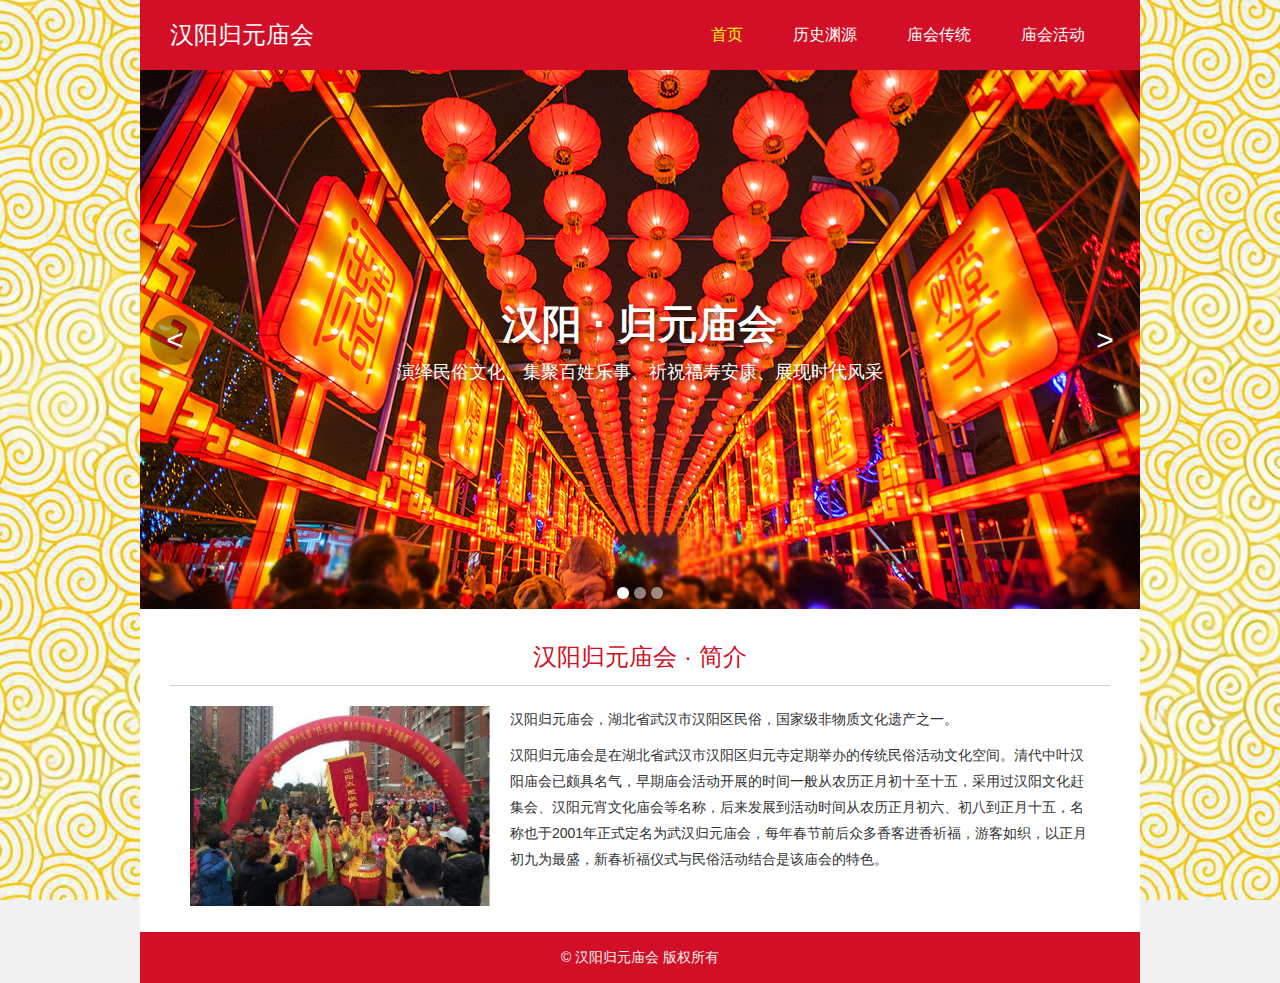
<file: 汉阳归元庙会4_2/index.html>
<!DOCTYPE html>
<html lang="en">
<head>
    <meta charset="UTF-8">
    <meta name="viewport" content="width=device-width, initial-scale=1.0">
    <title>汉阳归元庙会</title>
    <link rel="stylesheet" href="css/style.css">
</head>
<body>
    <div class="wrapper">
        <header>
            <a class="logo" href="index.html">
                汉阳归元庙会
            </a>
            <nav>
                <a class="current" href="index.html">首页</a>
                <a href="lsyy.html">历史渊源</a>
                <a href="mhct.html">庙会传统</a>
                <a href="mhhd.html">庙会活动</a>
            </nav>
        </header>
        
        <div class="container">
            <div class="banner">
                <div class="banner_txt">
                    <h1>汉阳 · 归元庙会</h1>
                    <p>演绎民俗文化、集聚百姓乐事、祈祝福寿安康、展现时代风采</p>
                </div>
                <div class="carousel-container">
                    <div class="carousel-track">
                        <div class="carousel-item">
                            <img src="images/banner01.jpg" alt="">
                        </div>
                        <div class="carousel-item">
                            <img src="images/banner02.jpg" alt="">
                        </div>
                        <div class="carousel-item">
                            <img src="images/banner03.jpg" alt="">
                        </div>
                    </div>
                    <!-- 指示器 -->
                    <div class="carousel-indicators"></div>
                    <!-- 导航箭头 -->
                    <div class="carousel-arrow arrow-prev">&lt;</div>
                    <div class="carousel-arrow arrow-next">&gt;</div>
                </div>
            </div>
        
            <div class="section intro_section">
                <div class="section_hd">
                    <h2>汉阳归元庙会 · 简介</h2>
                </div>
                <div class="section_bd">
                    <img class="lft_img" src="images/about.jpeg" alt="">
                    <p>汉阳归元庙会，湖北省武汉市汉阳区民俗，国家级非物质文化遗产之一。</p>
                    <p>汉阳归元庙会是在湖北省武汉市汉阳区归元寺定期举办的传统民俗活动文化空间。清代中叶汉阳庙会已颇具名气，早期庙会活动开展的时间一般从农历正月初十至十五，采用过汉阳文化赶集会、汉阳元宵文化庙会等名称，后来发展到活动时间从农历正月初六、初八到正月十五，名称也于2001年正式定名为武汉归元庙会，每年春节前后众多香客进香祈福，游客如织，以正月初九为最盛，新春祈福仪式与民俗活动结合是该庙会的特色。
                    </p>
        
                </div>
        
            </div>
        </div>
        
        <footer>
            <p>&copy; 汉阳归元庙会 版权所有</p>
        </footer>
    </div>
    
    <script src="js/carousel.js"></script>
    <script>
        window.onload = function () {
            // 初始化轮播图
            const carousel = new Carousel(document.querySelector('.carousel-container'));
        }
    </script>
</body>
</html>
</file>
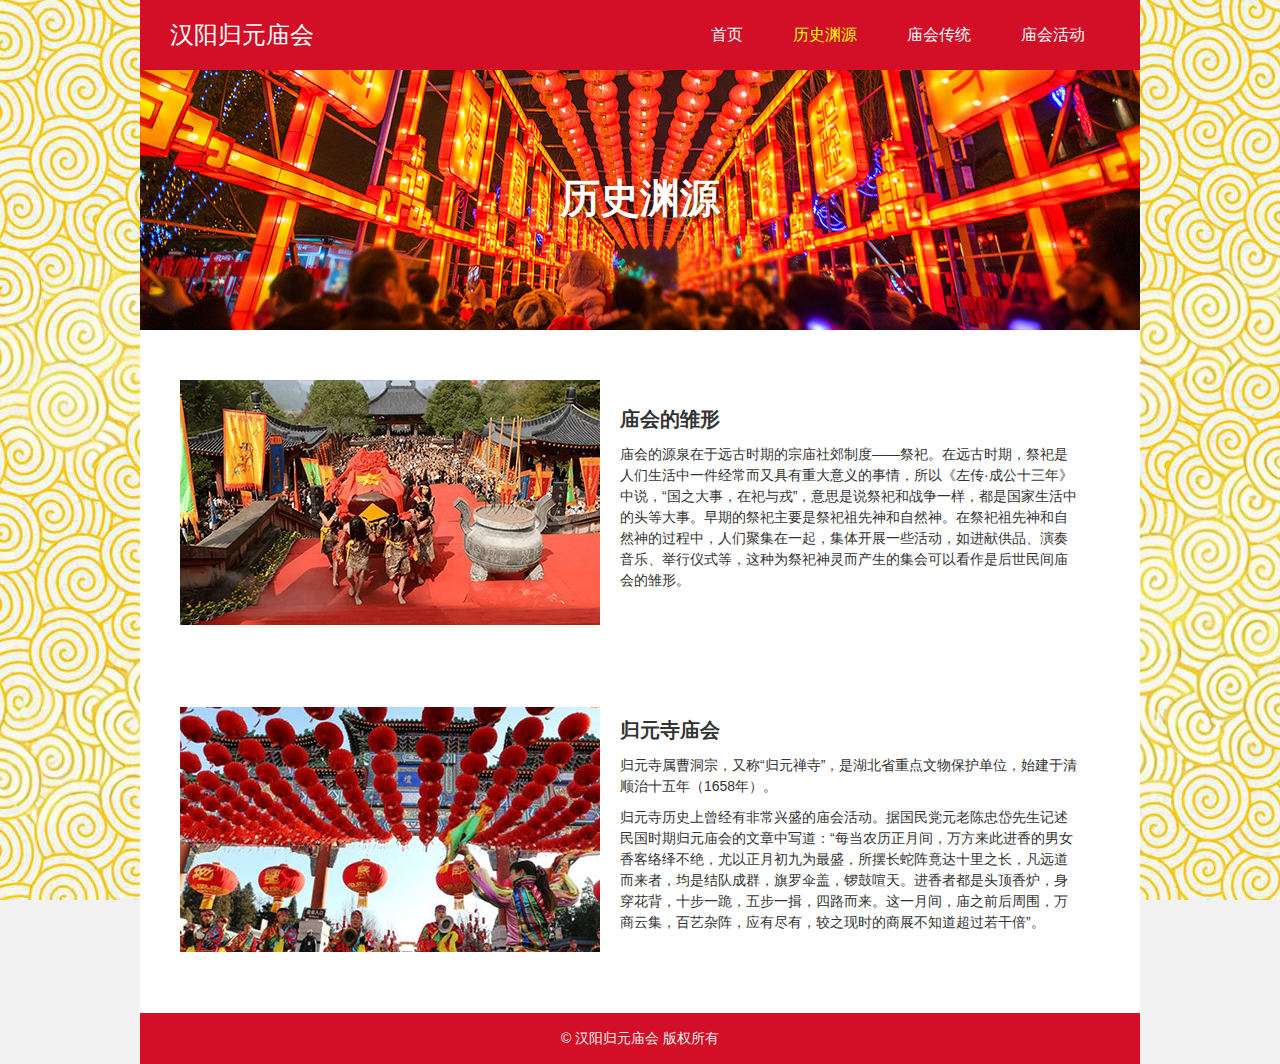
<file: 汉阳归元庙会4_2/lsyy.html>
<!DOCTYPE html>
<html lang="en">
<head>
    <meta charset="UTF-8">
    <meta name="viewport" content="width=device-width, initial-scale=1.0">
    <title>汉阳归元庙会</title>
    <link rel="stylesheet" href="css/style.css">
</head>
<body>
    <div class="wrapper">
        <header>
            <a class="logo" href="index.html">
                汉阳归元庙会
            </a>
            <nav>
                <a href="index.html">首页</a>
                <a class="current" href="lsyy.html">历史渊源</a>
                <a href="mhct.html">庙会传统</a>
                <a href="mhhd.html">庙会活动</a>
            </nav>
        </header>
        
        <div class="container page">
            <div class="banner">
                <div class="banner_txt">
                    <h2>历史渊源</h2>
                </div>
                <img src="images/banner_lsyy.jpg" alt="">
            </div>
        
            <div class="bar_intro">
                <img src="images/lsyy01.jpg" alt="">
                <div class="bar_txt">
                    <h3>庙会的雏形</h3>
                    <p>庙会的源泉在于远古时期的宗庙社郊制度——祭祀。在远古时期，祭祀是人们生活中一件经常而又具有重大意义的事情，所以《左传·成公十三年》中说，“国之大事，在祀与戎”，意思是说祭祀和战争一样，都是国家生活中的头等大事。早期的祭祀主要是祭祀祖先神和自然神。在祭祀祖先神和自然神的过程中，人们聚集在一起，集体开展一些活动，如进献供品、演奏音乐、举行仪式等，这种为祭祀神灵而产生的集会可以看作是后世民间庙会的雏形。
                    </p>
                </div>
            </div>
            <div class="bar_intro">
                <img src="images/lsyy02.jpg" alt="">
                <div class="bar_txt">
                    <h3>归元寺庙会</h3>
                    <p>归元寺属曹洞宗，又称“归元禅寺”，是湖北省重点文物保护单位，始建于清顺治十五年（1658年）。</p>
                    <p>归元寺历史上曾经有非常兴盛的庙会活动。据国民党元老陈忠岱先生记述民国时期归元庙会的文章中写道：“每当农历正月间，万方来此进香的男女香客络绎不绝，尤以正月初九为最盛，所摆长蛇阵竟达十里之长，凡远道而来者，均是结队成群，旗罗伞盖，锣鼓喧天。进香者都是头顶香炉，身穿花背，十步一跪，五步一揖，四路而来。这一月间，庙之前后周围，万商云集，百艺杂阵，应有尽有，较之现时的商展不知道超过若干倍”。
                    </p>
                </div>
            </div>
        </div>
        
        <footer>
            <p>&copy; 汉阳归元庙会 版权所有</p>
        </footer>
    </div>
</body>
</html>
</file>
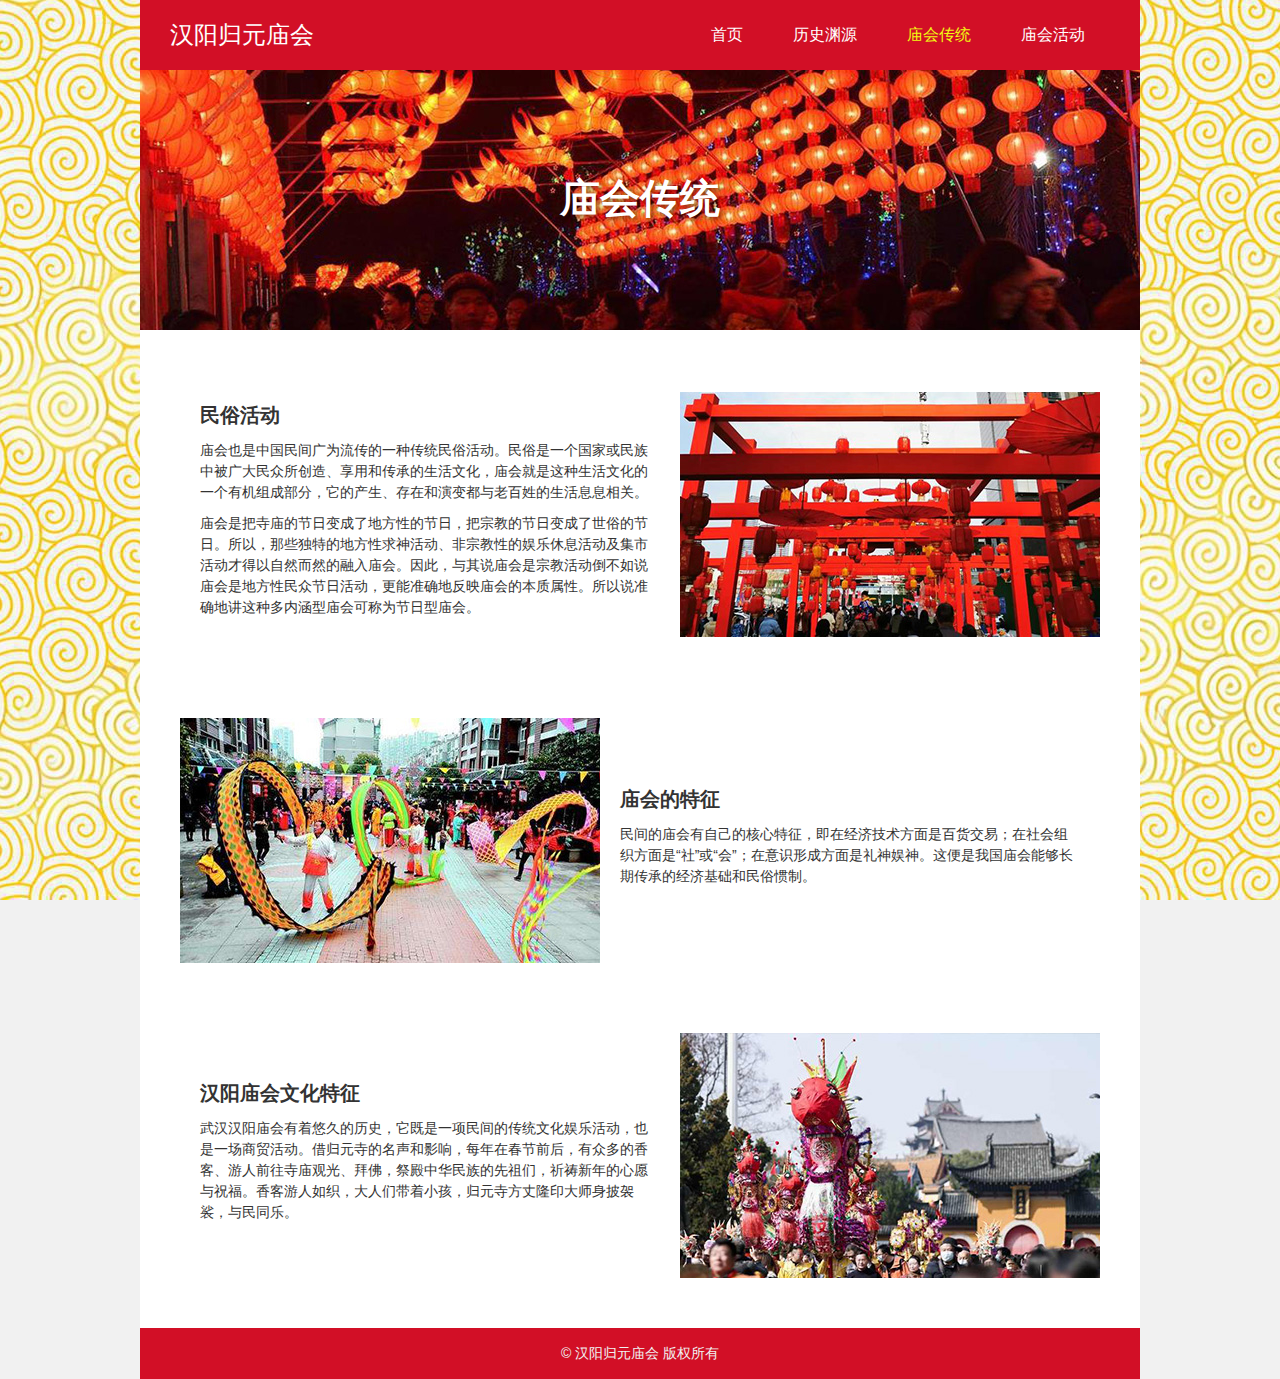
<file: 汉阳归元庙会4_2/mhct.html>
<!DOCTYPE html>
<html lang="en">
<head>
    <meta charset="UTF-8">
    <meta name="viewport" content="width=device-width, initial-scale=1.0">
    <title>汉阳归元庙会</title>
    <link rel="stylesheet" href="css/style.css">
</head>
<body>
    <div class="wrapper">
        <header>
            <a class="logo" href="index.html">
                汉阳归元庙会
            </a>
            <nav>
                <a href="index.html">首页</a>
                <a href="lsyy.html">历史渊源</a>
                <a class="current" href="mhct.html">庙会传统</a>
                <a href="mhhd.html">庙会活动</a>
            </nav>
        </header>
        
        <div class="container page">
            <div class="banner">
                <div class="banner_txt">
                    <h2>庙会传统</h2>
                </div>
                <img src="images/banner_mhct.jpg" alt="">
            </div>
        
            <div class="bar_intro">
                <div class="bar_txt">
                    <h3>民俗活动</h3>
                    <p>庙会也是中国民间广为流传的一种传统民俗活动。民俗是一个国家或民族中被广大民众所创造、享用和传承的生活文化，庙会就是这种生活文化的一个有机组成部分，它的产生、存在和演变都与老百姓的生活息息相关。
                    </p>
                    <p>庙会是把寺庙的节日变成了地方性的节日，把宗教的节日变成了世俗的节日。所以，那些独特的地方性求神活动、非宗教性的娱乐休息活动及集市活动才得以自然而然的融入庙会。因此，与其说庙会是宗教活动倒不如说庙会是地方性民众节日活动，更能准确地反映庙会的本质属性。所以说准确地讲这种多内涵型庙会可称为节日型庙会。</p>
                </div>
                <img src="images/mhct01.jpg" alt="">
            </div>
            <div class="bar_intro">
                <img src="images/mhct02.jpg" alt="">
                <div class="bar_txt">
                    <h3>庙会的特征</h3>
                    <p>民间的庙会有自己的核心特征，即在经济技术方面是百货交易；在社会组织方面是“社”或“会”；在意识形成方面是礼神娱神。这便是我国庙会能够长期传承的经济基础和民俗惯制。
                    </p>
                </div>
            </div>
            <div class="bar_intro">
                <div class="bar_txt">
                    <h3>汉阳庙会文化特征</h3>
                    <p>武汉汉阳庙会有着悠久的历史，它既是一项民间的传统文化娱乐活动，也是一场商贸活动。借归元寺的名声和影响，每年在春节前后，有众多的香客、游人前往寺庙观光、拜佛，祭殿中华民族的先祖们，祈祷新年的心愿与祝福。香客游人如织，大人们带着小孩，归元寺方丈隆印大师身披袈裟，与民同乐。
                    </p>
                </div>
                <img src="images/mhct03.jpg" alt="">
            </div>
        </div>
        
        <footer>
            <p>&copy; 汉阳归元庙会 版权所有</p>
        </footer>
    </div>
</body>
</html>
</file>
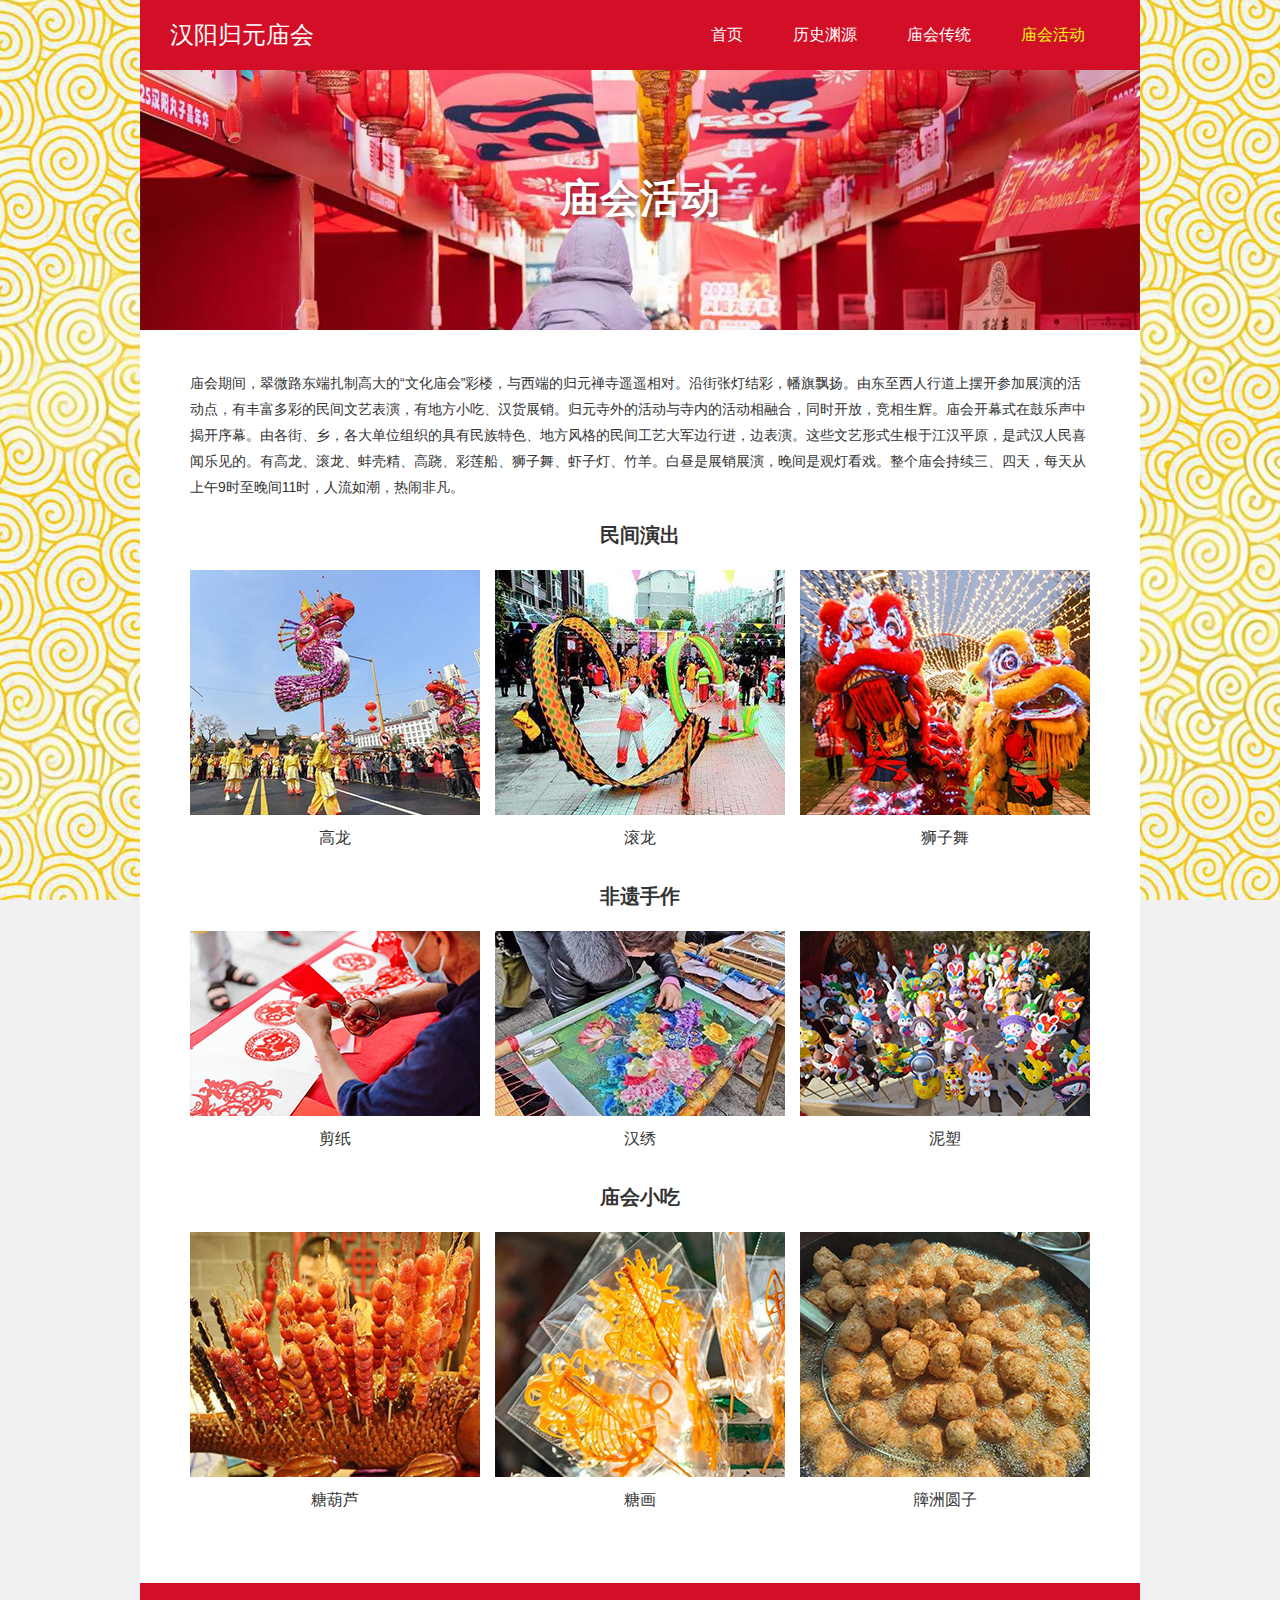
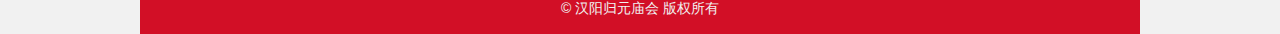
<file: 汉阳归元庙会4_2/mhhd.html>
<!DOCTYPE html>
<html lang="en">
<head>
    <meta charset="UTF-8">
    <meta name="viewport" content="width=device-width, initial-scale=1.0">
    <title>汉阳归元庙会</title>
    <link rel="stylesheet" href="css/style.css">
</head>
<body>
    <div class="wrapper">
        <header>
            <a class="logo" href="index.html">
                汉阳归元庙会
            </a>
            <nav>
                <a href="index.html">首页</a>
                <a href="lsyy.html">历史渊源</a>
                <a href="mhct.html">庙会传统</a>
                <a class="current" href="mhhd.html">庙会活动</a>
            </nav>
        </header>
        
        <div class="container page">
            <div class="banner">
                <div class="banner_txt">
                    <h2>庙会活动</h2>
                </div>
                <img src="images/banner_mhhd.jpg" alt="">
            </div>
        
            <div class="section intro_section">
                <div class="section_bd">
                    <p>庙会期间，翠微路东端扎制高大的“文化庙会”彩楼，与西端的归元禅寺遥遥相对。沿街张灯结彩，幡旗飘扬。由东至西人行道上摆开参加展演的活动点，有丰富多彩的民间文艺表演，有地方小吃、汉货展销。归元寺外的活动与寺内的活动相融合，同时开放，竞相生辉。庙会开幕式在鼓乐声中揭开序幕。由各街、乡，各大单位组织的具有民族特色、地方风格的民间工艺大军边行进，边表演。这些文艺形式生根于江汉平原，是武汉人民喜闻乐见的。有高龙、滚龙、蚌壳精、高跷、彩莲船、狮子舞、虾子灯、竹羊。白昼是展销展演，晚间是观灯看戏。整个庙会持续三、四天，每天从上午9时至晚间11时，人流如潮，热闹非凡。
                    </p>

                    <div class="section_bar">
                        <h3>民间演出</h3>
                        <ul class="pics_ul">
                            <li>
                                <figure class="pics_img">
                                    <img src="images/mhhd1_1.jpg" alt="">
                                </figure>
                                <p class="title">高龙</p>
                            </li>
                            <li>
                                <figure class="pics_img">
                                    <img src="images/mhhd1_2.jpg" alt="">
                                </figure>
                                <p class="title">滚龙</p>
                            </li>
                            <li>
                                <figure class="pics_img">
                                    <img src="images/mhhd1_3.jpg" alt="">
                                </figure>
                                <p class="title">狮子舞</p>
                            </li>
                        </ul>
                    </div>
                    <div class="section_bar">
                        <h3>非遗手作</h3>
                        <ul class="pics_ul">
                            <li>
                                <figure class="pics_img">
                                    <img src="images/mhhd2_1.jpg" alt="">
                                </figure>
                                <p class="title">剪纸</p>
                            </li>
                            <li>
                                <figure class="pics_img">
                                    <img src="images/mhhd2_2.jpg" alt="">
                                </figure>
                                <p class="title">汉绣</p>
                            </li>
                            <li>
                                <figure class="pics_img">
                                    <img src="images/mhhd2_3.jpg" alt="">
                                </figure>
                                <p class="title">泥塑</p>
                            </li>
                        </ul>
                    </div>
                    <div class="section_bar">
                        <h3>庙会小吃</h3>
                        <ul class="pics_ul">
                            <li>
                                <figure class="pics_img">
                                    <img src="images/mhhd3_1.jpg" alt="">
                                </figure>
                                <p class="title">糖葫芦</p>
                            </li>
                            <li>
                                <figure class="pics_img">
                                    <img src="images/mhhd3_2.jpg" alt="">
                                </figure>
                                <p class="title">糖画</p>
                            </li>
                            <li>
                                <figure class="pics_img">
                                    <img src="images/mhhd3_3.jpg" alt="">
                                </figure>
                                <p class="title">簰洲圆子</p>
                            </li>
                        </ul>
                    </div>
                </div>
            </div>

        </div>
        
        <footer>
            <p>&copy; 汉阳归元庙会 版权所有</p>
        </footer>
    </div>
</body>
</html>
</file>
<file: 汉阳归元庙会4_2/css/style.css>
@charset "utf-8";
/* CSS Document */
* {
    margin: 0;
    padding: 0;
    box-sizing: border-box;
}

ul {
    list-style: none;
}

a {
    text-decoration: none;
    color: #333;
}

a:hover {
    color: #333;
}

img {
    vertical-align: middle;
}
input {
    font-size: 100%;
}

button::-moz-focus-inner,
input::-moz-focus-inner {
    border: 0;
    padding: 0;
    margin: 0;
}

:focus {
    outline: 0
}

input::placeholder {
    color: #333;
}
body {
    font-family: Tahoma, Arial, \5FAE\8F6F\96C5\9ED1, sans-serif;
    font-size: 14px;
    color: #333;
    line-height: 1.5;
    background: #f1f1f1 url('../images/bg.jpeg') repeat bottom fixed;
}
.wrapper {
    margin: 0 auto;
    width: 1000px;
    background-color: #fff;
}
header{
    height: 70px;
    background-color: #d20f26;
    margin: 0 auto;
    width: 1000px;
    display: flex;
    justify-content: space-between;
    align-items: center;
    padding: 0 30px;
    line-height: 40px;
}
header .logo{
    display: block;
    font-size: 24px;
    color: #fff;
    font-weight: 500;
}
nav{
    display: flex;
    justify-content: center;
    align-items: center;
    color: #fff;
}
nav a{
    margin: 0 20px;
    padding: 0 5px;
    font-size: 16px;
    color: #fff;
}
nav .current,
nav a:hover{
    color: #f1f912;
}
nav .login_bar {
    margin-left: 10px;
}
nav .login_bar a{
    margin: 0;
    padding: 0;
}

.banner{
    position: relative;
}
.banner_txt {
    position: absolute;
    top: 50%;
    left: 50%;
    transform: translate(-50%, -50%);
    z-index: 1000;
    color: #fff;
    text-align: center;
    text-shadow: 2px 2px 5px rgba(0, 0, 0, 0.5);
    font-size: 18px;
}
.banner_txt  h1,.banner_txt h2{
    margin-bottom: 5px;
    font-size: 40px;
}
/* 轮播图 */
.carousel-container {
    position: relative;
    width: 100%;
    overflow: hidden;
}

.carousel-track {
    display: flex;
    transition: transform 0.3s ease;
}

.carousel-item {
    flex: 0 0 100%;
    height: 539px;
}

.carousel-item img {
    width: 100%;
    height: 100%;
    object-fit: cover;
}

/* 指示器样式 */
.carousel-indicators {
    position: absolute;
    bottom: 10px;
    left: 50%;
    transform: translateX(-50%);
    display: flex;
    gap: 5px;
}

.indicator {
    width: 12px;
    height: 12px;
    border-radius: 50%;
    background-color: rgba(255, 255, 255, 0.5);
    cursor: pointer;
    transition: background-color 0.3s;
}

.indicator.active {
    background-color: #fff;
}

/* 导航箭头 */
.carousel-arrow {
  position: absolute;
  top: 50%;
  transform: translateY(-50%);
  width: 50px;
  height: 50px;
  background-color: rgba(0, 0, 0, 0.3);
  color: white;
  border-radius: 50%;
  display: flex;
  align-items: center;
  justify-content: center;
  cursor: pointer;
  font-size: 30px;
}

.arrow-prev {
  left: 10px;
}

.arrow-next {
  right: 10px;
}

.section{
    width: 1000px;
    margin: 0 auto;
    padding: 30px;
}
.section_hd{
    margin-bottom: 20px;
    padding-bottom: 10px;
    text-align: center;
    border-bottom: 1px solid #d1d1d1;
}
.section_hd span{
    display: block;
    width: 20px;
    height: 2px;
    background-color: #d20f26;
}
.section_hd h2{
    font-size: 24px;
    font-weight: 500;
    color: #d20f26;
}
.section_bd {
    padding: 0 20px;
}
.intro_section p{
    margin-top: 10px;
    line-height: 26px;
}
.intro_section .lft_img{
    float: left;
    margin-right: 20px;
    width: 300px;
}

.pics_ul {
    display: flex;
    flex-wrap: wrap;
    justify-content: space-between;
    align-items: center;
}

.pics_ul li {
    margin: 20px 10px 10px 0;
    width: 290px;
    background-color: #fff;
    border-radius: 5px;
    text-align: center;
}

.pics_ul li:nth-child(3n) {
    margin-right: 0;
}

.pics_ul li p {
    margin: 10px 20px 0;
    color: #333;
    text-indent: 0;
}

.pics_ul li .title{
    font-size: 16px;
}

.pics_ul .pics_img {
    box-sizing: border-box;
    overflow: hidden;
}

.pics_ul .pics_img img {
    transition: transform 0.3s ease;
}

.pics_ul .pics_img img:hover {
    transform: scale(1.2);
}

footer{
    margin-top: 30px;
    clear: both;
    background-color: #d20f26;
    padding: 15px 0;
    color: #f1f1f1;
    text-align: center;
}

.page .banner img {
    width: 100%;
}
.section_bar{
    margin: 20px 0 0;
    background-color: #fff;
}
.section_bar h3{
    font-size: 20px;
    text-align: center;
}

.bar_intro {
    display: flex;
    justify-content: space-between;
    align-items: center;
    margin: 30px 0;
    padding: 20px 40px;
    background-color: #fff;
}
.bar_intro .bar_txt{
    margin: 20px;
    width: 590px;
}
.bar_intro h3{
    padding-bottom: 10px;
    font-size: 20px;
}
.bar_intro p{
    margin-bottom: 10px;
    text-indent: 0;
}
</file>
